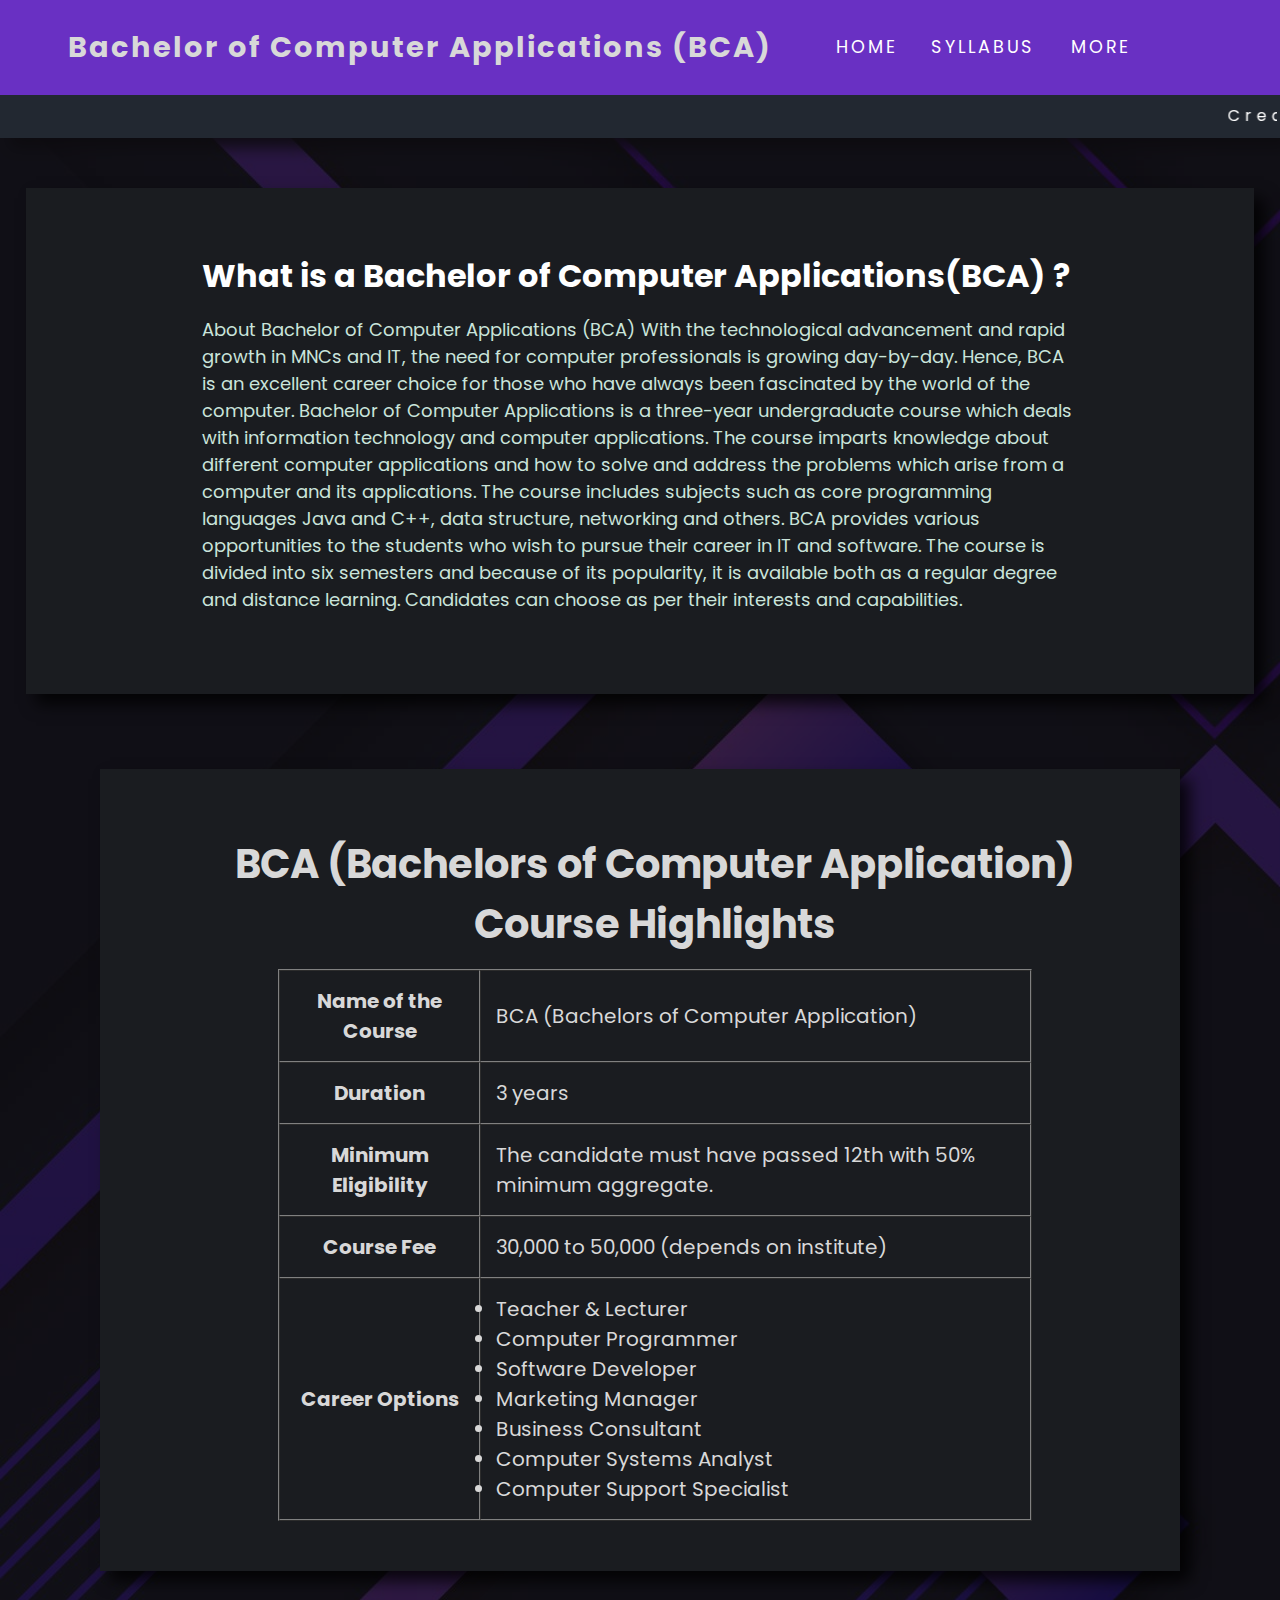
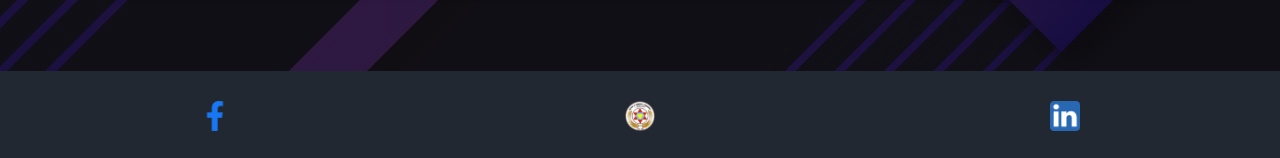
<file: index.html>
<!DOCTYPE html>
<html>

<head>
    <title>
        Bachelor of Computer Applications
    </title>
    <link rel="stylesheet" href="/css/style.css">
    <link href="https://fonts.googleapis.com/css2?family=Poppins:wght@200&display=swap" rel="stylesheet">


</head>

<body>
    <div class="top">
        <table class="toptable" border="0" align="center">
            <tr>
                <td>
                    <table border="0 " width="100% " cellpadding="15 " cellspacing="0">
                        <tr>

                            <td>
                                <h2> Bachelor of Computer Applications (BCA)</h2>


                            </td>


                            <td>
                                <a class="navitems" href="/index.html ">
                                
                                        HOME
                                   
                                </a>
                            </td>

                            <td>
                                <a class="navitems" href="/syallbus.html">
                                   
                                        SYLLABUS
                                   
                                </a>
                            </td>


                            <td>
                                <div class="dropdown">
                                    <a href="#">
                                      
                                            MORE
                                       
                                    </a>
                                    <div class="dropdown-content">
                                        <a class="dropdownlist" href="/result.html">
                                           
                                                RESULT (HNB)
                                            
                                        </a>
                                        <a class="dropdownlist" href="/collages.html">
                                           
                                                COLLAGES
                                            
                                        </a>
                                        <a class="dropdownlist" href="/About.html">
                                           
                                                ABOUT US
                                           
                                        </a>

                                        <a class="dropdownlist" href="/contact.html ">
                                          
                                                CONTACT US
                                           
                                        </a>

                                    </div>
                            </td>
                            <td width="10% ">&nbsp;</td>

                    </table>
                </td>
                </tr>
        </table>
        </div>

        <diV class="marquee1">
            <table border="0" width="100%" align="center">
                <td width="100% ">
                    <marquee>
                        Created By YASH AGGARWAL
                    </marquee>
                </td>

            </table>
        </diV>

        <div class="main">
            <div class="middle">
                <table class="middletable" border="0" height="100px" width="100%" align="center">

                    <tr>
                        <td width="10% ">&nbsp;</td>
                        <td>
                            <font size="6 " color=" #ffffff ">
                                <strong> What is a Bachelor of Computer Applications(BCA) ? </strong>
                            </font>
                            <p>
                                <font size="4 " color="#cae4db ">
                                    About Bachelor of Computer Applications (BCA) With the technological advancement and rapid growth in MNCs and IT, the need for computer professionals is growing day-by-day. Hence, BCA is an excellent career choice for those who have always been fascinated
                                    by the world of the computer. Bachelor of Computer Applications is a three-year undergraduate course which deals with information technology and computer applications. The course imparts knowledge about different computer
                                    applications and how to solve and address the problems which arise from a computer and its applications. The course includes subjects such as core programming languages Java and C++, data structure, networking and others.
                                    BCA provides various opportunities to the students who wish to pursue their career in IT and software. The course is divided into six semesters and because of its popularity, it is available both as a regular degree
                                    and distance learning. Candidates can choose as per their interests and capabilities.
                                </font>
                            </p>
                        </td>
                        <td width="10% ">&nbsp;</td>
                    </tr>
                </table>
            </div>



            <div class="middletable2">
                <table border="0 " width="100% " cellpadding="15 " cellspacing="0 " align="center ">
                    <tr>
                        <td>
                            <h1 align="center">
                                BCA (Bachelors of Computer Application) Course Highlights
                            </h1>

                            <table border="0 " width="100% " cellpadding="15 " cellspacing="0 " align="center ">
                                <tr>
                                    <td width="10% ">&nbsp;</td>
                                    <td>
                                        <table border="1 " color="#cae4db " width="100% " cellpadding="15 " cellspacing="0 " align="center ">
                                            <tr>
                                                <th>Name of the Course</th>
                                                <td>BCA (Bachelors of Computer Application)</td>

                                            </tr>
                                            <tr>
                                                <th>Duration</th>
                                                <td>3 years</td>

                                            </tr>
                                            <tr>
                                                <th>Minimum Eligibility</th>
                                                <td>The candidate must have passed 12th with 50% minimum aggregate.</td>

                                            </tr>
                                            <tr>
                                                <th>Course Fee</th>
                                                <td>30,000 to 50,000 (depends on institute)</td>

                                            </tr>
                                            <tr>
                                                <th>Career Options</th>
                                                <td>
                                                    <li> Teacher & Lecturer</li>
                                                    <li> Computer Programmer</li>
                                                    <li> Software Developer</li>
                                                    <li>Marketing Manager</li>
                                                    <li>Business Consultant</li>
                                                    <li> Computer Systems Analyst</li>
                                                    <li> Computer Support Specialist</li>
                                                </td>

                                            </tr>
                                        </table>
                                        <td width="10% ">&nbsp;</td>
                                    </td>
                                </tr>

                            </table>
                        </td>

                    </tr>

                </table>
            </div>

            <div class="bottom ">

                <a href=https://www.facebook.com/ITMddn/ target="_blank ">
                    <img src="/images/fb.png ">
                </a>
                <a href=https://www.itmddn.com/ target="_blank ">

                    <img src="/images/5.png ">
                </a>
                <a href=https://www.linkedin.com/company/itm-dehradun/?originalSubdomain=in target="_blank ">
                    <img src="/images/linked.png ">
                </a>


            </div>
        </div>
</body>


</html>
</file>
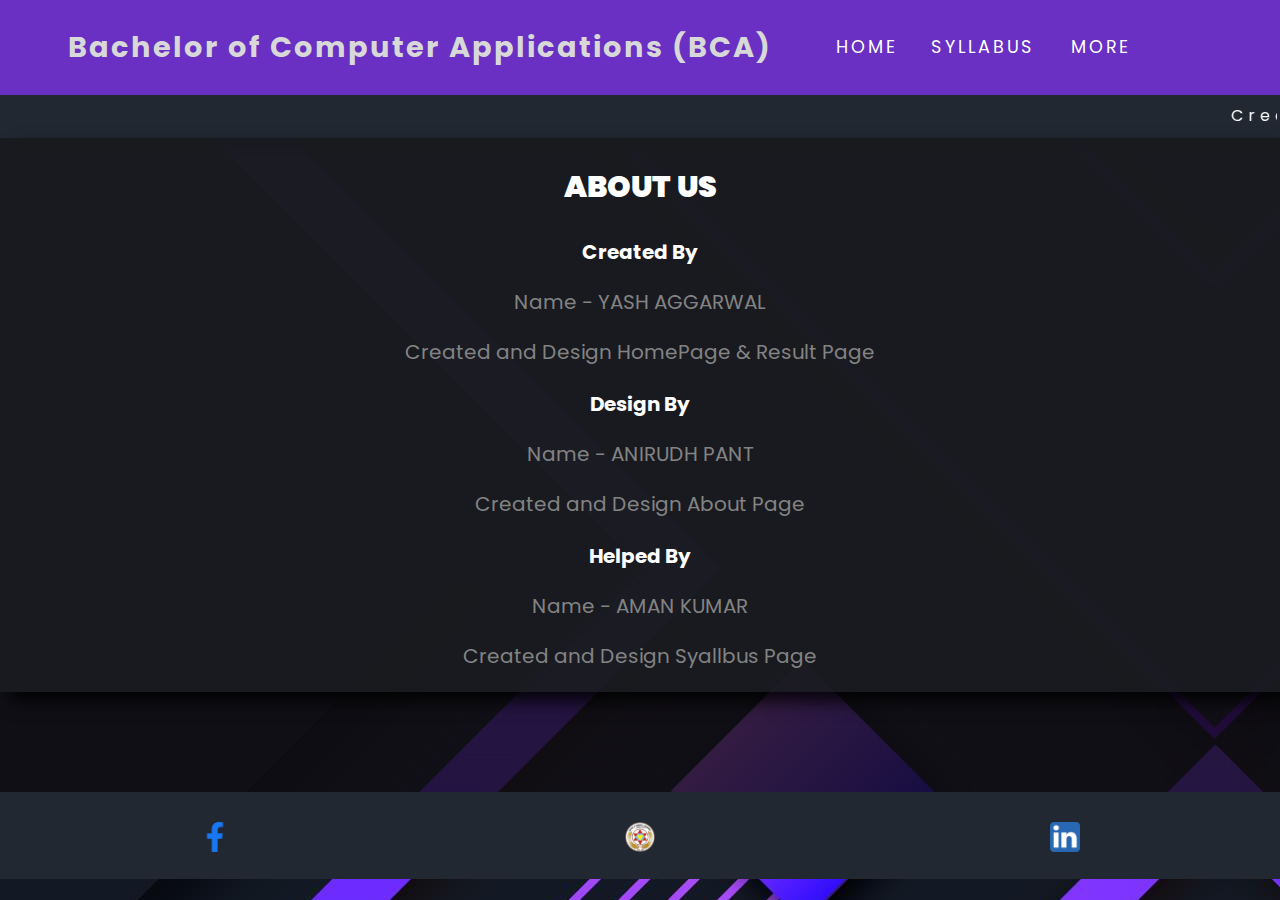
<file: About.html>
<!DOCTYPE html>
<html>

<head>
    <title>
        Bachelor of Computer Applications
    </title>
    <link rel="stylesheet" href="/css/style.css">
    <link href="https://fonts.googleapis.com/css2?family=Poppins:wght@200&display=swap" rel="stylesheet">


</head>

<body>
    <div class="top">
        <table class="toptable" border="0" align="center">
            <tr>
                <td>
                    <table border="0 " width="100% " cellpadding="15 " cellspacing="0">
                        <tr>

                            <td>
                                <h2> Bachelor of Computer Applications (BCA)</h2>


                            </td>


                            <td>
                                <a class="navitems" href="/index.html ">
                                
                                        HOME
                                   
                                </a>
                            </td>

                            <td>
                                <a class="navitems" href="/syallbus.html">
                                   
                                        SYLLABUS
                                   
                                </a>
                            </td>


                            <td>
                                <div class="dropdown">
                                    <a href="#">
                                      
                                            MORE
                                       
                                    </a>
                                    <div class="dropdown-content">
                                        <a class="dropdownlist" href="/result.html">
                                           
                                                RESULT (HNB)
                                            
                                        </a>
                                        <a class="dropdownlist" href="/collages.html">
                                           
                                                COLLAGES
                                            
                                        </a>
                                        <a class="dropdownlist" href="/About.html">
                                           
                                                ABOUT US
                                           
                                        </a>

                                        <a class="dropdownlist" href="/contact.html ">
                                          
                                                CONTACT US
                                           
                                        </a>

                                    </div>
                            </td>
                            <td width="10% ">&nbsp;</td>

                    </table>
                </td>
                </tr>
        </table>
        </div>

        <diV class="marquee1">
            <table border="0" width="100%" align="center">
                <td width="100% ">
                    <marquee>
                        Created By ANIRUDH PANT
                    </marquee>
                </td>

            </table>
        </diV>



    </div>

    <div class="main">
        <div>
            <table class="aboutpage" border="0" width="100%" cellspacing="0" align="center">
                <tr>

                    <td>

                        <h2 align="center"><strong>ABOUT US</strong></h2>
                </tr>
                <tr>
                    <td align="center">


                        <strong>Created By</strong>
                        <p>Name - YASH AGGARWAL</p>
                        <p>Created and Design HomePage & Result Page</p>
                    </td>

                </tr>




                <tr>
                    <td align="center">

                        <strong> Design By</strong>

                        <p>Name - ANIRUDH PANT</p>
                        <p> Created and Design About Page</p>

                </tr>




                <tr>
                    <td align="center">

                        <strong> Helped By</strong>

                        <p>Name - AMAN KUMAR</p>
                        <p> Created and Design Syallbus Page</p>

                </tr>

                </td>
                </tr>


            </table>
            <br>
            <br>
            <br>
            <br>
            <div class="bottom ">

                <a href=https://www.facebook.com/ITMddn/ target="_blank ">
                    <img src="/images/fb.png ">
                </a>
                <a href=https://www.itmddn.com/ target="_blank ">

                    <img src="/images/5.png ">
                </a>
                <a href=https://www.linkedin.com/company/itm-dehradun/?originalSubdomain=in target="_blank ">
                    <img src="/images/linked.png ">
                </a>


            </div>
        </div>
</body>

</html>
</file>
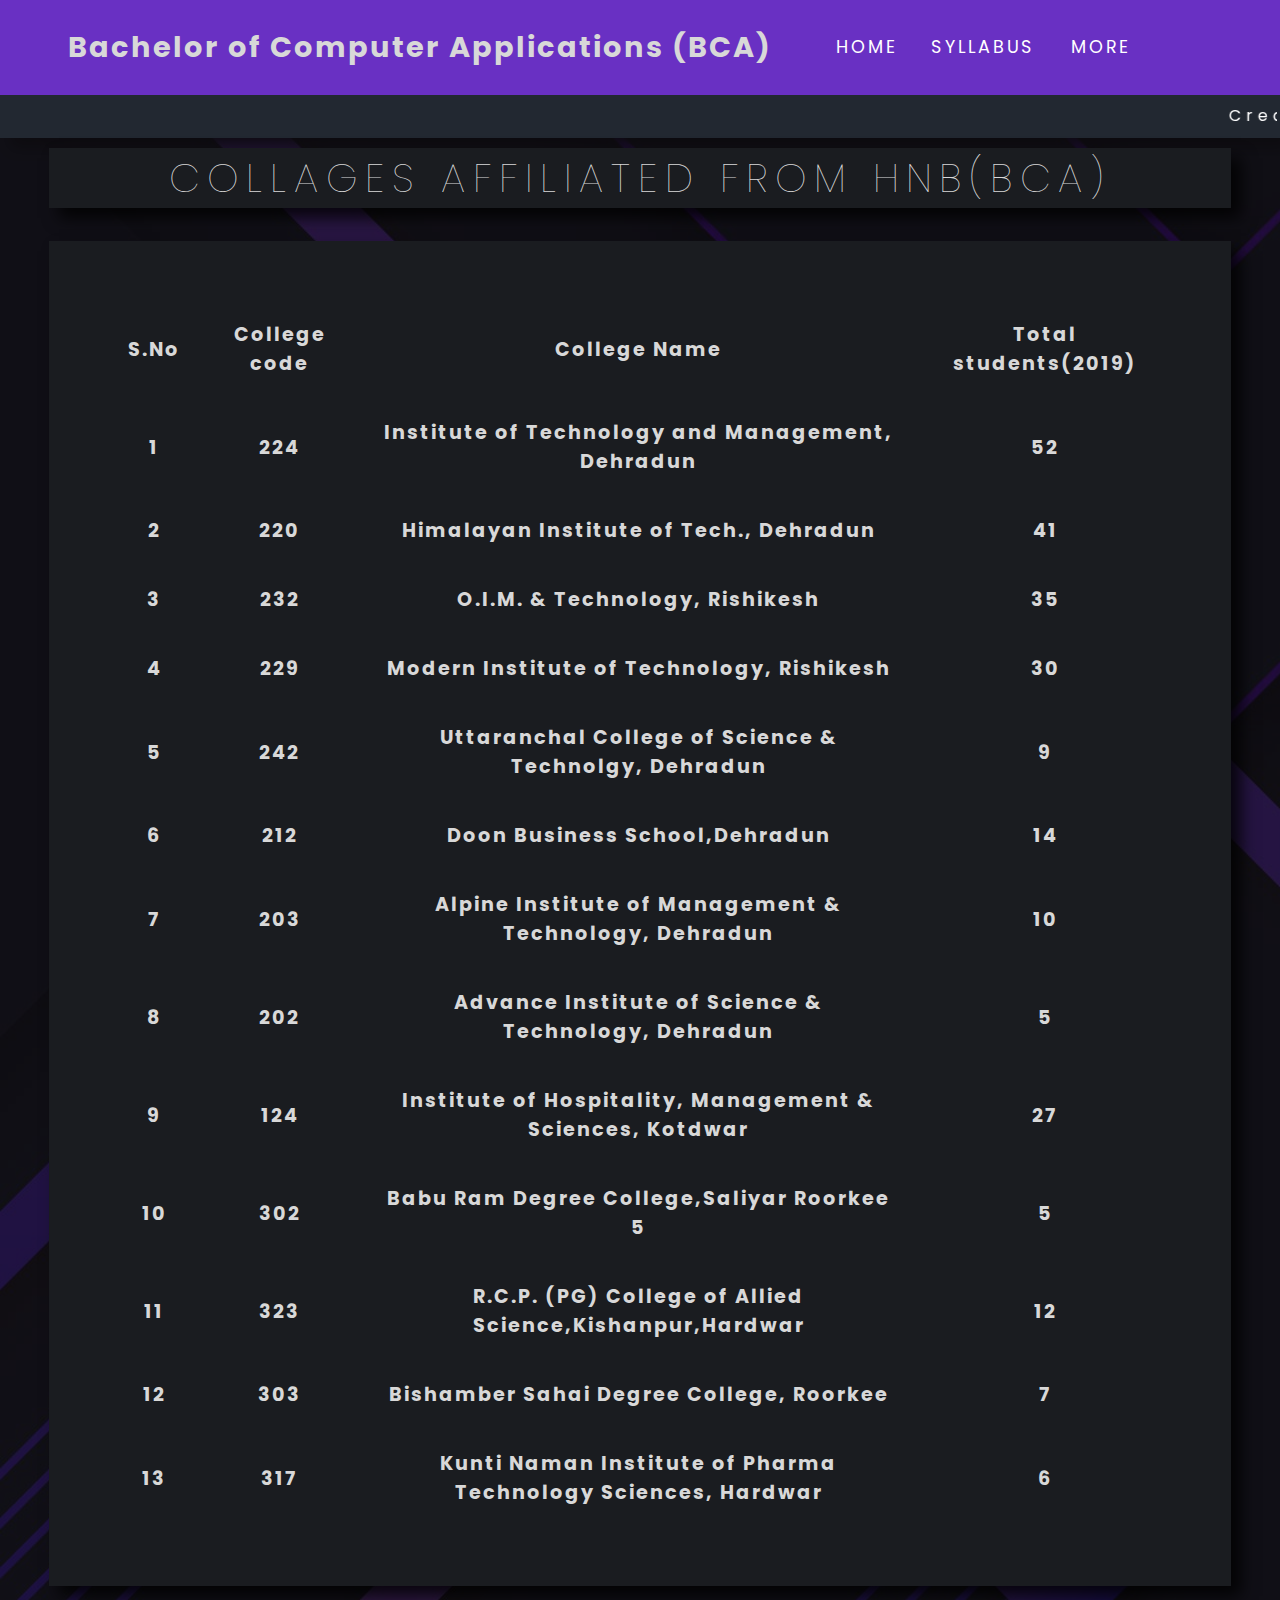
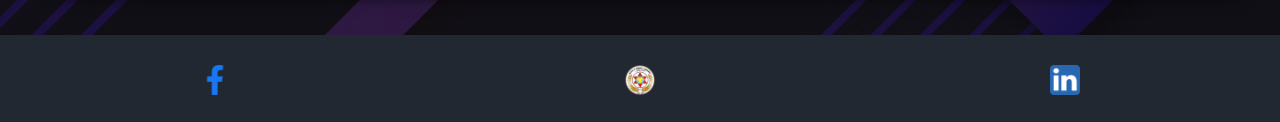
<file: collages.html>
<!DOCTYPE html>
<html>

<head>
    <title>
        Bachelor of Computer Applications
    </title>
    <link rel="stylesheet" href="/css/style.css">
    <link href="https://fonts.googleapis.com/css2?family=Poppins:wght@200&display=swap" rel="stylesheet">


</head>

<body>
    <div class="top">
        <table class="toptable" border="0" align="center">
            <tr>
                <td>
                    <table border="0 " width="100% " cellpadding="15 " cellspacing="0">
                        <tr>

                            <td>
                                <h2> Bachelor of Computer Applications (BCA)</h2>


                            </td>


                            <td>
                                <a class="navitems" href="/index.html ">
                                
                                        HOME
                                   
                                </a>
                            </td>

                            <td>
                                <a class="navitems" href="/syallbus.html">
                                   
                                        SYLLABUS
                                   
                                </a>
                            </td>


                            <td>
                                <div class="dropdown">
                                    <a href="#">
                                      
                                            MORE
                                       
                                    </a>
                                    <div class="dropdown-content">
                                        <a class="dropdownlist" href="/result.html">
                                           
                                                RESULT (HNB)
                                            
                                        </a>
                                        <a class="dropdownlist" href="/collages.html">
                                           
                                                COLLAGES
                                            
                                        </a>
                                        <a class="dropdownlist" href="/About.html">
                                           
                                                ABOUT US
                                           
                                        </a>

                                        <a class="dropdownlist" href="/contact.html ">
                                          
                                                CONTACT US
                                           
                                        </a>

                                    </div>
                            </td>
                            <td width="10% ">&nbsp;</td>

                    </table>
                </td>
                </tr>
        </table>
        </div>

        <diV class="marquee1">
            <table border="0" width="100%" align="center">
                <td width="100% ">
                    <marquee>
                        Created By YASH AGGARWAL
                    </marquee>
                </td>

            </table>
        </diV>
        <div class="main">

            <div class="middle3">
                <CENTER>
                    <h2>COLLAGES AFFILIATED FROM HNB(BCA)</h2>

                </CENTER>
                <table class="middletable3" border="0" height="100px" width="100%" cellpadding="20 " cellspacing="0 " align="center ">

                    <tr>
                        <th>S.No</th>
                        <th>College code</th>
                        <th> College Name</th>
                        <th> Total students(2019)</th>

                    </tr>
                    <tr>
                        <th>1</th>
                        <th> 224</th>
                        <th> Institute of Technology and Management, Dehradun</th>
                        <th> 52</th>

                    </tr>
                    <tr>
                        <th>2</th>
                        <th> 220</th>
                        <th> Himalayan Institute of Tech., Dehradun</th>
                        <th> 41</th>

                    </tr>
                    <tr>
                        <th> 3</th>
                        <th> 232</th>
                        <th> O.I.M. & Technology, Rishikesh</th>
                        <th>35</th>

                    </tr>
                    <tr>
                        <th>4</th>
                        <th>229 </th>
                        <th> Modern Institute of Technology, Rishikesh</th>
                        <th> 30</th>

                    </tr>
                    <tr>
                        <th>5</th>
                        <th>242</th>
                        <th> Uttaranchal College of Science & Technolgy, Dehradun</th>
                        <th> 9</th>

                    </tr>
                    <tr>
                        <th>6</th>
                        <th>212</th>
                        <th>Doon Business School,Dehradun</th>
                        <th> 14</th>

                    </tr>

                    <tr>
                        <th>7</th>
                        <th>203</th>
                        <th> Alpine Institute of Management & Technology, Dehradun </th>
                        <th> 10</th>

                    </tr>
                    <tr>
                        <th>8</th>
                        <th>202</th>
                        <th>Advance Institute of Science & Technology, Dehradun </th>
                        <th> 5</th>

                    </tr>
                    <tr>
                        <th>9</th>
                        <th>124</th>
                        <th> Institute of Hospitality, Management & Sciences, Kotdwar</th>
                        <th> 27</th>

                    </tr>
                    <tr>
                        <th>10</th>
                        <th>302</th>
                        <th> Babu Ram Degree College,Saliyar Roorkee 5</th>
                        <th> 5</th>

                    </tr>
                    <tr>
                        <th>11</th>
                        <th> 323 </th>
                        <th>R.C.P. (PG) College of Allied Science,Kishanpur,Hardwar</th>
                        <th> 12</th>

                    </tr>
                    <tr>
                        <th>12</th>
                        <th>303</th>
                        <th> Bishamber Sahai Degree College, Roorkee </th>
                        <th> 7</th>

                    </tr>
                    <tr>
                        <th>13</th>
                        <th>317</th>
                        <th> Kunti Naman Institute of Pharma Technology Sciences, Hardwar </th>
                        <th> 6</th>
                </table>
            </div>





            <div class="bottom ">

                <a href=https://www.facebook.com/ITMddn/ target="_blank ">
                    <img src="/images/fb.png ">
                </a>
                <a href=https://www.itmddn.com/ target="_blank ">

                    <img src="/images/5.png ">
                </a>
                <a href=https://www.linkedin.com/company/itm-dehradun/?originalSubdomain=in target="_blank ">
                    <img src="/images/linked.png ">
                </a>


            </div>
        </div>


</body>


</html>
</file>
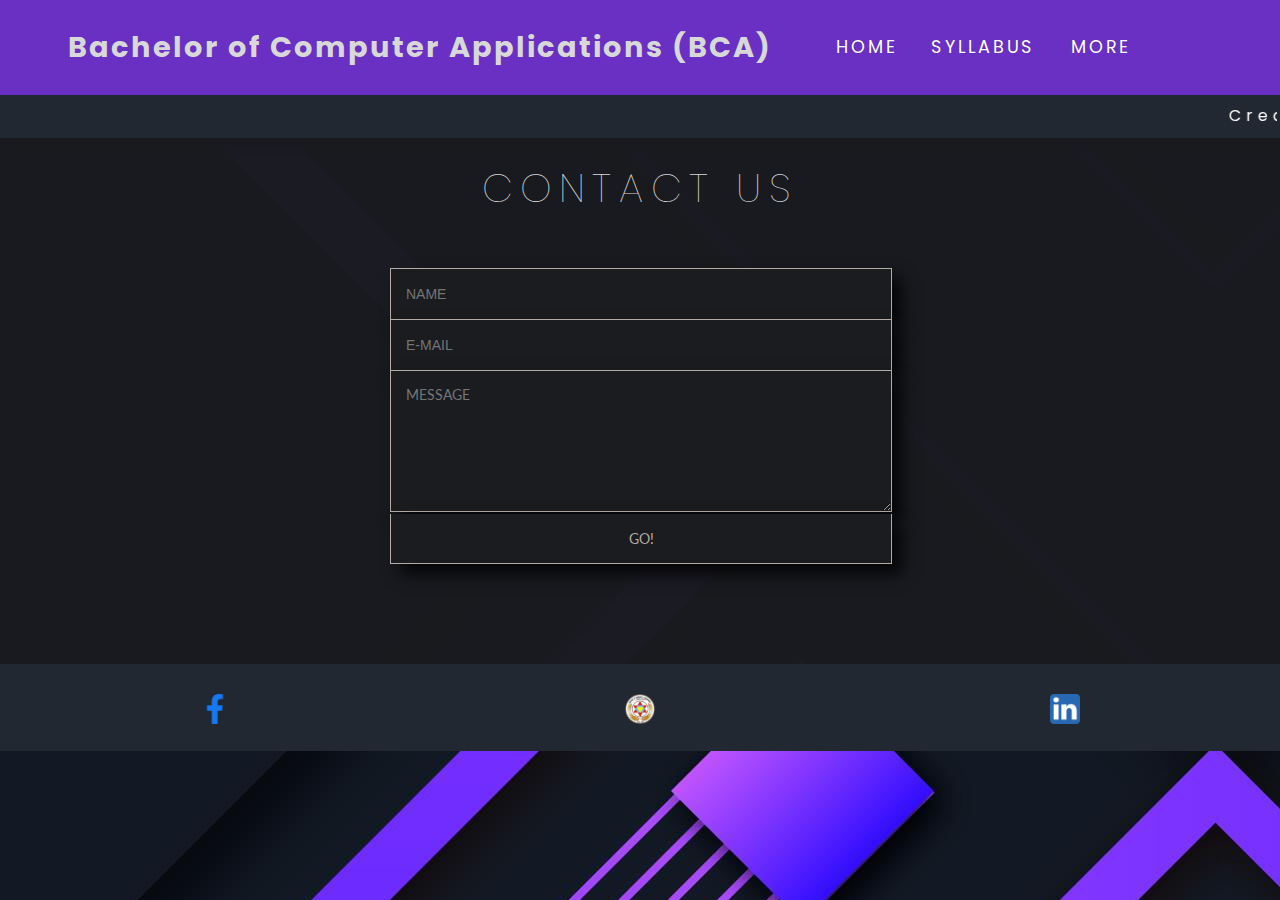
<file: contact.html>
<!DOCTYPE html>
<html>

<head>

    <title>CONTACT US</title>
</head>

<body>
    <!DOCTYPE html>
    <html>

    <head>
        <title>
            Bachelor of Computer Applications
        </title>
        <link rel="stylesheet" href="/css/style.css">
        <link href="https://fonts.googleapis.com/css2?family=Poppins:wght@200&display=swap" rel="stylesheet">


    </head>

    <body style="overflow: hidden;">
        <div class="top">
            <table class="toptable" border="0" align="center">
                <tr>
                    <td>
                        <table border="0 " width="100% " cellpadding="15 " cellspacing="0">
                            <tr>

                                <td>
                                    <h2> Bachelor of Computer Applications (BCA)</h2>


                                </td>


                                <td>
                                    <a class="navitems" href="/index.html ">
                                    
                                            HOME
                                       
                                    </a>
                                </td>

                                <td>
                                    <a class="navitems" href="/syallbus.html">
                                       
                                            SYLLABUS
                                       
                                    </a>
                                </td>


                                <td>
                                    <div class="dropdown">
                                        <a href="#">
                                          
                                                MORE
                                           
                                        </a>
                                        <div class="dropdown-content">
                                            <a class="dropdownlist" href="/result.html">
                                               
                                                    RESULT (HNB)
                                                
                                            </a>
                                            <a class="dropdownlist" href="/collages.html">
                                               
                                                    COLLAGES
                                                
                                            </a>
                                            <a class="dropdownlist" href="/About.html">
                                               
                                                    ABOUT US
                                               
                                            </a>

                                            <a class="dropdownlist" href="/contact.html ">
                                              
                                                    CONTACT US
                                               
                                            </a>

                                        </div>
                                </td>
                                <td width="10% ">&nbsp;</td>

                        </table>
                    </td>
                    </tr>
            </table>
            </div>

            <diV class="marquee1">
                <table border="0" width="100%" align="center">
                    <td width="100% ">
                        <marquee>
                            Created By YASH AGGARWAL
                        </marquee>
                    </td>

                </table>
            </diV>

            <div class="main">

                <div class="contactForm">
                    <center>

                        <h2>CONTACT US</h2>
                    </center>

                    <form id="form">

                        <input id="name" type="text" placeholder="NAME">
                        <input id="email" type="text" placeholder="E-MAIL">
                        <textarea id="message" type="text" placeholder="MESSAGE"></textarea>
                        <input id="submit" type="submit" value="GO!">

                    </form>
                    <div class="bottom " style="margin-top: 6%;">

                        <a href=https://www.facebook.com/ITMddn/ target="_blank ">
                            <img src="/images/fb.png ">
                        </a>
                        <a href=https://www.itmddn.com/ target="_blank ">

                            <img src="/images/5.png ">
                        </a>
                        <a href=https://www.linkedin.com/company/itm-dehradun/?originalSubdomain=in target="_blank ">
                            <img src="/images/linked.png ">
                        </a>


                    </div>





                </div>




            </div>






    </body>

    </html>
</file>
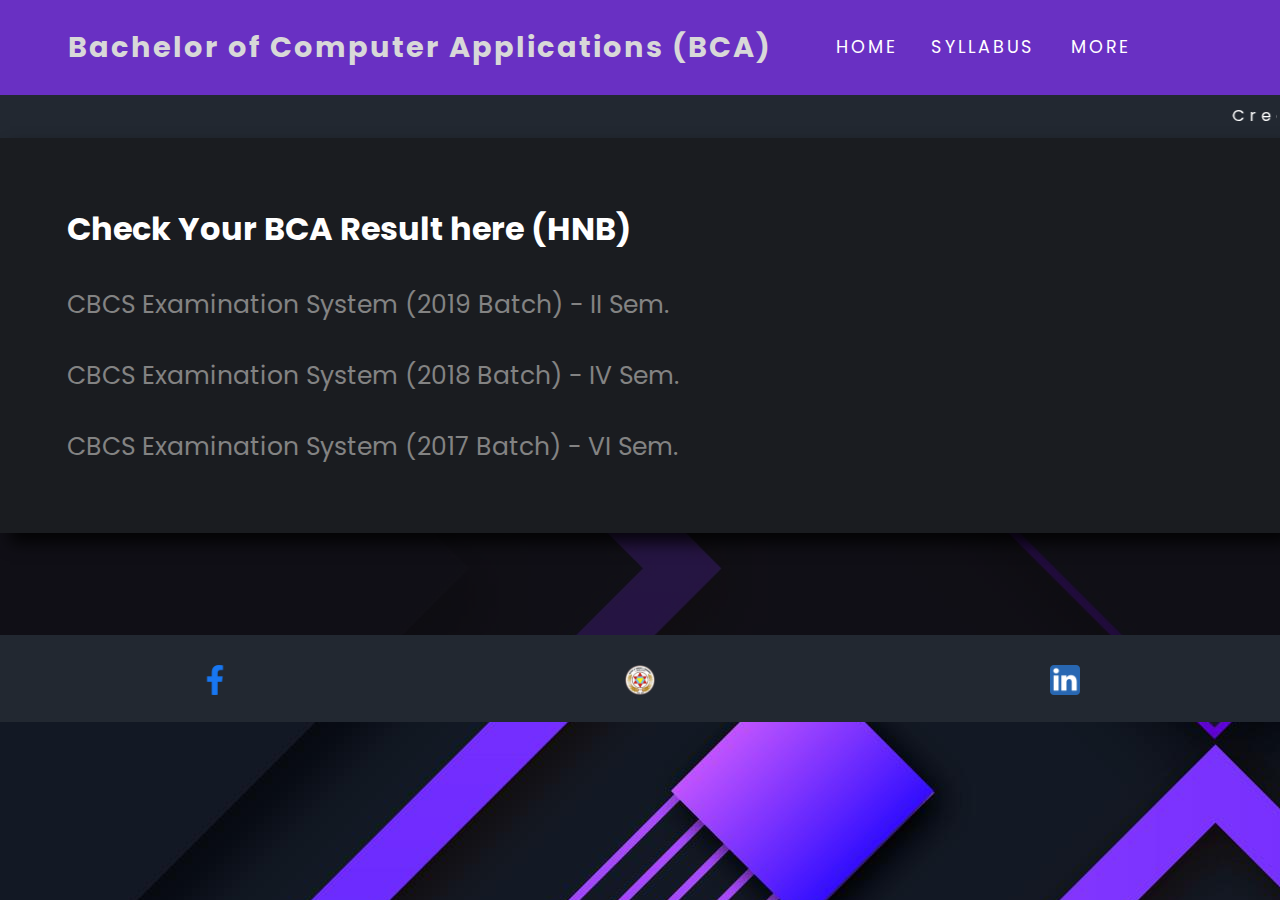
<file: result.html>
<!DOCTYPE html>
<html>

<head>
    <title>
        Bachelor of Computer Applications
    </title>
    <link rel="stylesheet" href="/css/style.css">
    <link href="https://fonts.googleapis.com/css2?family=Poppins:wght@200&display=swap" rel="stylesheet">


</head>

<body style="overflow: hidden;">
    <div class="top">
        <table class="toptable" border="0" align="center">
            <tr>
                <td>
                    <table border="0 " width="100% " cellpadding="15 " cellspacing="0">
                        <tr>

                            <td>
                                <h2> Bachelor of Computer Applications (BCA)</h2>


                            </td>


                            <td>
                                <a class="navitems" href="/index.html ">
                                
                                        HOME
                                   
                                </a>
                            </td>

                            <td>
                                <a class="navitems" href="/syallbus.html">
                                   
                                        SYLLABUS
                                   
                                </a>
                            </td>


                            <td>
                                <div class="dropdown">
                                    <a href="#">
                                      
                                            MORE
                                       
                                    </a>
                                    <div class="dropdown-content">
                                        <a class="dropdownlist" href="/result.html">
                                           
                                                RESULT (HNB)
                                            
                                        </a>
                                        <a class="dropdownlist" href="/collages.html">
                                           
                                                COLLAGES
                                            
                                        </a>
                                        <a class="dropdownlist" href="/About.html">
                                           
                                                ABOUT US
                                           
                                        </a>

                                        <a class="dropdownlist" href="/contact.html ">
                                          
                                                CONTACT US
                                           
                                        </a>

                                    </div>
                            </td>
                            <td width="10% ">&nbsp;</td>

                    </table>
                </td>
                </tr>
        </table>
        </div>

        <diV class="marquee1">
            <table border="0" width="100%" align="center">
                <td width="100% ">
                    <marquee>
                        Created By YASH AGGARWAL
                    </marquee>
                </td>

            </table>
        </diV>



    </div>

    <div class="main">
        <div class="middle2">
            <table border="0" height="100px" width="100%" align="center">

                <tr>

                    <td>
                        <font size="6 " color=" #ffffff ">
                            <strong> Check Your BCA Result here (HNB)</strong>

                    </td>
                </tr>



                <td width="10% ">&nbsp;</td>
                <tr>
                    <td colspan="10">
                        <a href="https://online.hnbgu.ac.in/cbcs2019/ " target="_blank"> CBCS Examination System (2019 Batch) - II Sem.

                  </a>
                    </td>
                </tr>
                <td width="10% ">&nbsp;</td>
                <tr>
                    <td colspan="10">
                        <a href="https://online.hnbgu.ac.in/cbcs2018/" target="_blank">
                        CBCS Examination System (2018 Batch) - IV Sem.
                    </a>

                    </td>
                </tr>
                <td width="10% ">&nbsp;</td>
                <tr>
                    <td colspan="10">
                        <a href="https://online.hnbgu.ac.in/cbcs2017/" target="_blank">
                        CBCS Examination System (2017 Batch) - VI Sem.
                    </a>

                    </td>
                </tr>



                </tr>
            </table>
        </div>



        <div class="bottom " style="margin-top:8%;">
            <a href=https://www.facebook.com/ITMddn/ target="_blank ">
                <img src="/images/fb.png ">
            </a>
            <a href=https://www.itmddn.com/ target="_blank ">

                <img src="/images/5.png ">
            </a>
            <a href=https://www.linkedin.com/company/itm-dehradun/?originalSubdomain=in target="_blank ">
                <img src="/images/linked.png ">
            </a>


        </div>
    </div>
</body>

</html>
</file>
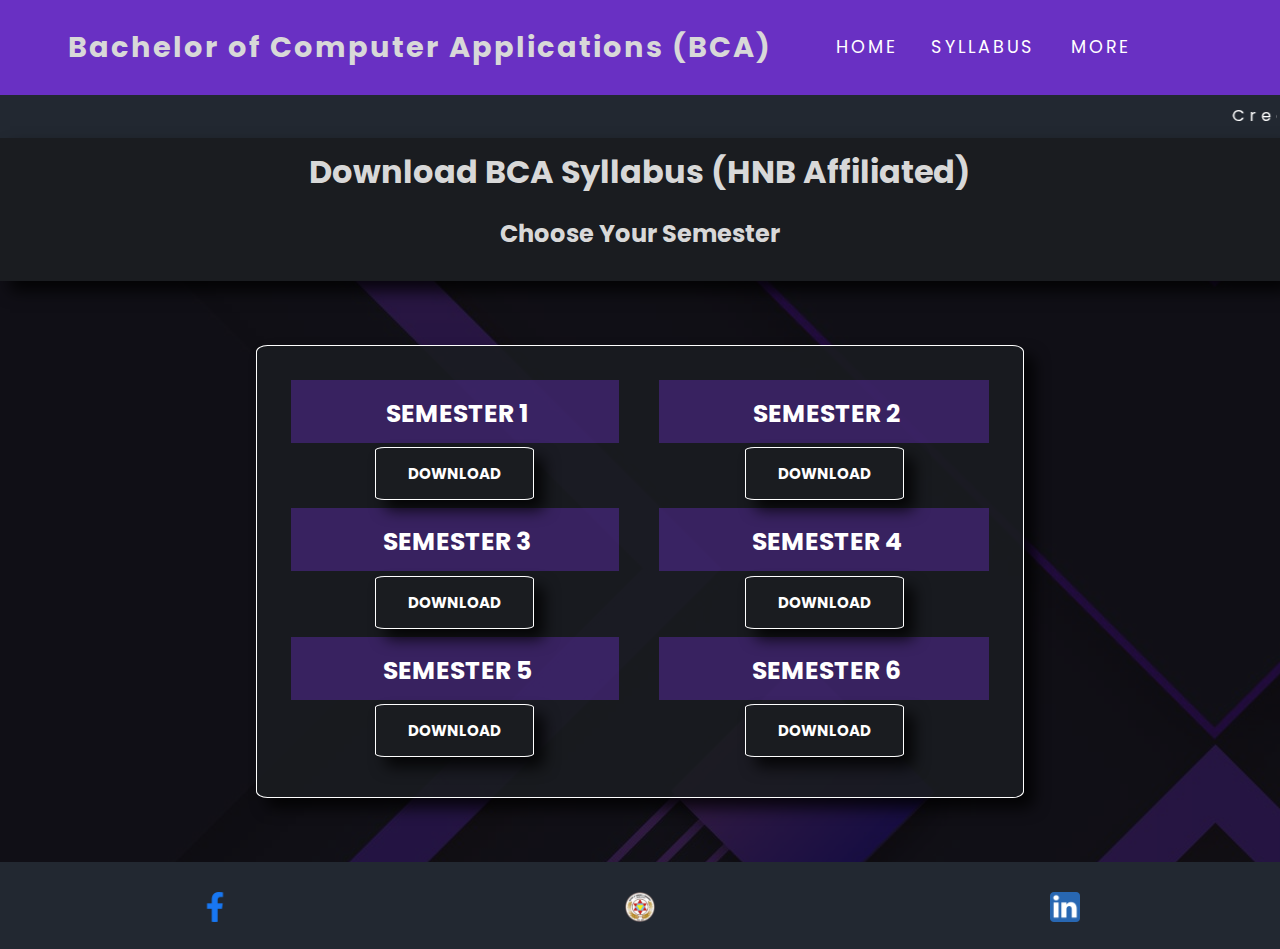
<file: syallbus.html>
<!DOCTYPE html>
<html>

<head>
    <title>
        Bachelor of Computer Applications
    </title>
    <link rel="stylesheet" href="/css/style.css">
    <link href="https://fonts.googleapis.com/css2?family=Poppins:wght@200&display=swap" rel="stylesheet">


</head>

<body>
    <div class="top">
        <table class="toptable" border="0" align="center">
            <tr>
                <td>
                    <table border="0 " width="100% " cellpadding="15 " cellspacing="0">
                        <tr>

                            <td>
                                <h2> Bachelor of Computer Applications (BCA)</h2>


                            </td>


                            <td>
                                <a class="navitems" href="/index.html ">
                                
                                        HOME
                                   
                                </a>
                            </td>

                            <td>
                                <a class="navitems" href="/syallbus.html">
                                   
                                        SYLLABUS
                                   
                                </a>
                            </td>


                            <td>
                                <div class="dropdown">
                                    <a href="#">
                                      
                                            MORE
                                       
                                    </a>
                                    <div class="dropdown-content">
                                        <a class="dropdownlist" href="/result.html">
                                           
                                                RESULT (HNB)
                                            
                                        </a>
                                        <a class="dropdownlist" href="/collages.html">
                                           
                                                COLLAGES
                                            
                                        </a>
                                        <a class="dropdownlist" href="/About.html">
                                           
                                                ABOUT US
                                           
                                        </a>

                                        <a class="dropdownlist" href="/contact.html ">
                                          
                                                CONTACT US
                                           
                                        </a>

                                    </div>
                            </td>
                            <td width="10% ">&nbsp;</td>

                    </table>
                </td>
                </tr>
        </table>
        </div>

        <diV class="marquee1">
            <table border="0" width="100%" align="center">
                <td width="100% ">
                    <marquee>
                        Created By AMAN KUMAR
                    </marquee>
                </td>

            </table>
        </diV>



    </div>
    <div class="main">

        <div class="heading1">
            <h1 align="center ">
                Download BCA Syllabus (HNB Affiliated)
            </h1>
            <h2 align=" center ">
                Choose Your Semester
            </h2>
        </div>

        <div class="bottom1 ">

            <table class="Syllabus " align=" center ">
                <tr>

                    <th>
                        <p>Semester 1</p>
                        <a href="/syllabus/1stSemester.pdf " target="_blank ">DOWNLOAD</a></th>

                    <th>
                        <p>Semester 2</p>
                        <a href="/syllabus/2ndSemester.pdf " target="_blank ">DOWNLOAD</a</th>
                                </tr>
                                <tr>
                                  
                                    <th><p>Semester 3</p>
                                        <a  href="/syllabus/3rdSemester.pdf " target="_blank ">DOWNLOAD</a></th>

                    <th>
                        <p>Semester 4</p>
                        <a href="/syllabus/4thSemester.pdf " target="_blank ">DOWNLOAD </a></th>
                </tr>
                <tr>

                    <th>
                        <p>Semester 5</p>
                        <a href=" /syllabus/5themester.pdf " target="_blank ">DOWNLOAD </a></th>

                    <th>
                        <p>Semester 6</p>
                        <a href="/syllabus/6thsemester.pdf " target="_blank ">DOWNLOAD </a></th>
                </tr>
            </table>



        </div>


        <div class="bottom " style="margin-top: 5%;">

            <a href=https://www.facebook.com/ITMddn/ target="_blank ">
                <img src="/images/fb.png ">
            </a>
            <a href=https://www.itmddn.com/ target="_blank ">

                <img src="/images/5.png ">
            </a>
            <a href=https://www.linkedin.com/company/itm-dehradun/?originalSubdomain=in target="_blank ">
                <img src="/images/linked.png ">
            </a>


        </div>
    </div>
</body>

</html>
</file>
<file: css/style.css>
@import url(https://fonts.googleapis.com/css?family=Lato:100,300,400);
body {
    margin: 0;
    padding: 0;
    background-image: url(../images/3.jpg);
    font-family: 'Poppins', sans-serif;
    color: #d8d8d8;
}

.main {
    background: rgba(16, 14, 19, 0.8);
}

.toptable {
    padding: 0 10 10 0;
    max-height: 100%;
    width: 100%;
    background-color: #6930c3;
}

.top {
    max-height: 100px;
    display: flex;
    justify-content: space-between;
    align-items: center;
}

.top h2 {
    margin-top: 1%;
    margin-bottom: 1%;
    padding-left: 50px;
    font-size: 1.8rem;
    letter-spacing: 2px;
}

.top a {
    letter-spacing: 3px;
    color: #ffffff;
    font-size: 1.1rem;
}

.top .navitems {
    text-decoration: none;
    transition-duration: 0.5s;
}

.top .navitems:hover {
    background-color: #6930c3;
    color: white;
    padding: 15px 15px;
    text-align: center;
}

.top .dropdown {
    text-decoration: none;
    transition-duration: 0.5s;
}

.top .dropdown:hover {
    background-color: #6930c3;
    color: white;
    padding: 15px 15px;
    text-align: center;
    font-size: 15px;
}

.dropdown {
    position: relative;
    display: inline-block;
    text-decoration: none;
}

.dropdown a {
    text-decoration: none;
}

.dropdown-content {
    min-height: 150px;
    text-decoration: none;
    display: none;
    position: absolute;
    min-width: 200px;
    box-shadow: 0px 8px 16px 0px rgba(0, 0, 0, 0.9);
    z-index: 1;
    padding: 20px 20px 20px 20px;
}

.dropdown-content a {
    padding: 5px 5px 5px 5px;
    font-size: 1.2rem;
    display: block;
    text-decoration: none;
    letter-spacing: 3px;
    text-transform: lowercase;
    transition-duration: 0.5s;
}

.dropdown-content a:hover {
    text-transform: uppercase;
    letter-spacing: 6px;
}

.dropdown:hover .dropdown-content {
    display: block;
    background-color: #222831;
}

.marquee1 {
    box-shadow: 10px 10px 15px rgb(0, 0, 0, 0.9);
    padding: 5px 0 0 0;
    background-color: #222831;
    color: #fff;
    letter-spacing: 5px;
}

.heading1 {
    background-color: #1a1c20;
    padding: 10px 10px;
    margin: 0;
    box-shadow: 10px 10px 15px rgb(0, 0, 0, 0.8);
}

.Syllabus {
    padding: 1%;
    margin-top: 5%;
    padding-bottom: 4%;
    margin-left: 20%;
    background-color: rgb(26, 28, 32, 0.9);
    width: 60%;
    height: 100%;
    border: 1px solid #ffffff;
    border-radius: 1.5%;
    box-shadow: 10px 10px 15px rgb(0, 0, 0, 0.8);
}

.Syllabus p {
    margin: 5%;
    text-transform: uppercase;
    background-color: rgb(105, 48, 195, 0.4);
    color: #ffffff;
    padding: 15px 10px 10px 15px;
    font-size: 25px;
}

.Syllabus a {
    background-color: #1a1c20;
    color: #ffffff;
    padding: 15px 32px;
    text-align: center;
    text-decoration: none;
    font-size: 15px;
    border: 1px solid #ffffff;
    border-radius: 6%;
    transition-duration: 0.3s;
    box-shadow: 10px 10px 15px rgb(0, 0, 0, 0.8);
}

.Syllabus a:hover {
    background-color: #6930c3;
    color: white;
}

h1 {
    margin: 0;
}

.middle {
    padding: 2%;
}

.middle3 {
    padding: 10PX 49PX 49PX 49PX;
}

.middle3 H2 {
    background-color: rgb(26, 28, 32);
    box-shadow: 10px 10px 15px rgb(0, 0, 0, 0.8);
    margin-top: 0;
    font-size: 2.5rem;
    letter-spacing: 8px;
    font-weight: 100;
}

.middletable {
    margin-top: 2%;
    background-color: rgb(26, 28, 32);
    padding: 5%;
    box-shadow: 10px 10px 15px rgb(0, 0, 0, 0.8);
}

.middletable3 {
    letter-spacing: 2px;
    font-size: 1.2rem;
    background-color: rgb(26, 28, 32);
    padding: 5%;
    box-shadow: 10px 10px 15px rgb(0, 0, 0, 0.8);
}

.middletable2 {
    padding: 50px 20px 20px 50px;
    font-size: 20px;
    background-color: #1a1c20;
    margin: 50px 100px 100px;
    box-shadow: 10px 10px 15px rgb(0, 0, 0, 0.8);
}

.middle a {
    color: #838383;
}

.middle2 {
    background-color: #1a1c20;
    padding: 5%;
    box-shadow: 10px 10px 15px rgb(0, 0, 0, 0.8);
}

.middle2 a {
    color: #838383;
    font-size: 25px;
    text-decoration: none;
}

.middle2 a:hover {
    background-color: #1a1c20;
    color: white;
}

.aboutpage {
    background-color: rgb(26, 28, 32, 0.9);
    color: #fff;
    transition: 0.5s;
    cursor: not-allowed;
    box-shadow: 10px 10px 15px rgb(0, 0, 0, 0.8);
    font-size: 20px;
}

.aboutpage p {
    color: #838383;
}

.bottom {
    display: flex;
    justify-content: space-between;
    background-color: #222831;
    padding-top: 30px;
    margin-bottom: 0px;
    padding-left: 200px;
    padding-right: 200px;
    padding-bottom: 20PX;
}

.bottom img {
    height: 30px;
    transition: transform 1.5s;
}

.bottom img:hover {
    border: 1px solid white;
    border-radius: 70%;
    transform: scale(2);
}

.aboutpage p:hover {
    color: #fff;
}

.contactForm {
    font-family: 'Poppins', sans-serif;
    background: rgb(26, 28, 32, 0.9);
}

.contactForm h2 {
    padding-top: 20px;
    margin-top: 0;
    font-size: 2.5rem;
    letter-spacing: 8px;
    font-weight: 100;
}

#form {
    position: relative;
    width: 500px;
    margin: 50px auto 100px auto;
}

input {
    font-size: 0.875em;
    width: 470px;
    height: 50px;
    padding: 0px 15px 0px 15px;
    box-shadow: 10px 10px 15px rgb(0, 0, 0, 0.8);
    background: rgb(26, 28, 32);
    color: #726659;
    border: solid 1px #b3aca7;
    border-bottom: none;
    transition: all 0.3s ease-in-out;
}

input:hover {
    background: #b3aca7;
    color: #e2dedb;
}

textarea {
    box-shadow: 10px 10px 15px rgb(0, 0, 0, 0.8);
    width: 470px;
    max-width: 470px;
    height: 110px;
    max-height: 110px;
    padding: 15px;
    background: rgb(26, 28, 32);
    outline: none;
    color: #726659;
    font-family: 'Lato', sans-serif;
    font-size: 0.875em;
    border: solid 1px #b3aca7;
    transition: all 0.3s ease-in-out;
}

textarea:hover {
    background: #b3aca7;
    color: #e2dedb;
}

#submit {
    width: 502px;
    padding: 0;
    margin: -5px 0px 0px 0px;
    font-family: 'Lato', sans-serif;
    font-size: 0.875em;
    color: #b3aca7;
    outline: none;
    cursor: pointer;
    border: solid 1px #b3aca7;
    border-top: none;
}

#submit:hover {
    color: #e2dedb;
}
</file>
